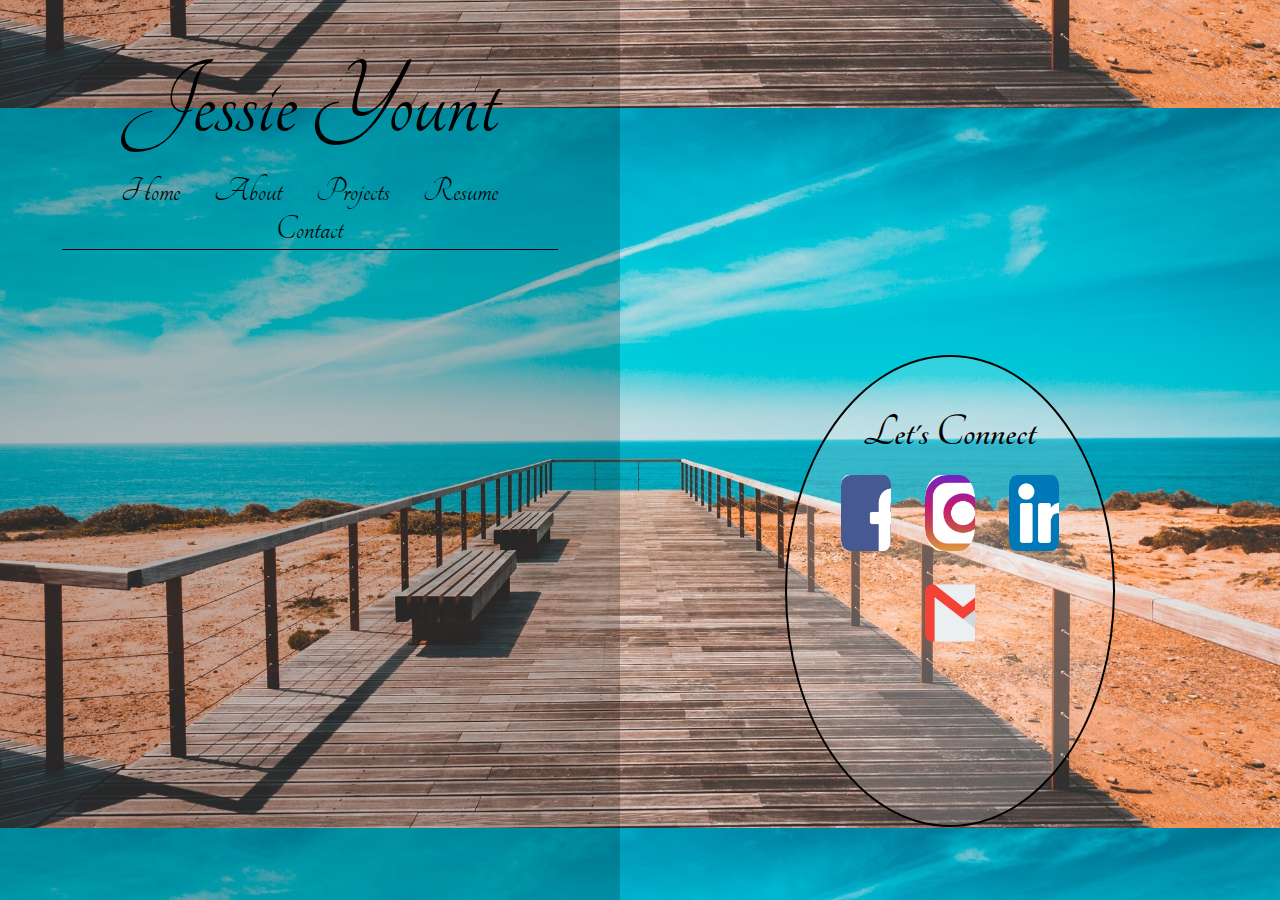
<file: index.html>
<!DOCTYPE html>
<html lang="en">
<head>
    <meta charset="UTF-8">
    <title>Jessie Yount</title>
    <link rel='stylesheet' href='./style.css'>
    <link href="https://fonts.googleapis.com/css?family=Devonshire" rel="stylesheet">
    <link href="https://fonts.googleapis.com/css?family=Marck+Script" rel="stylesheet">
    <link href="https://fonts.googleapis.com/css?family=Tangerine" rel="stylesheet">
    <link href="https://fonts.googleapis.com/css?family=Anton" rel="stylesheet">
    <link href="https://fonts.googleapis.com/css?family=Abril+Fatface" rel="stylesheet">
    <link href="https://fonts.googleapis.com/css?family=Krona+One" rel="stylesheet">
    <link href="https://fonts.googleapis.com/css?family=Spectral+SC" rel="stylesheet">
    <link href="https://fonts.googleapis.com/css?family=Open+Sans+Condensed:300" rel="stylesheet">
    <link href="https://fonts.googleapis.com/css?family=Playfair+Display+SC" rel="stylesheet">
    <link href="https://fonts.googleapis.com/css?family=Dancing+Script" rel="stylesheet">
    <script rel="script" src="main.js"></script>
</head>
<body>
<div class='background'>
    <div class="leftColumn">
        <h1 class="coverTitle">Jessie Yount</h1>
        <ul class="menu">
            <li class="home">Home</li>
            <li class="about">About</li>
            <a href="./projects.html"><li class="projects">Projects</li></a>
            <li class="resume">Resume</li>
            <li class="contact">Contact</li>
        </ul>
        <div class="demoContainer"></div>
    </div>
    <div class="rightColumn">
        <div class="traitsContainer"><h3 class="trait">Creative Thinker</h3></div>
        <div class="socialCircle">
            <h6 class="socialTitle">Let's Connect</h6>
            <div class="mediaBtnContainer">
                <div class="facebookBtn"></div>
                <div class="instagramBtn"></div>
                <div class="linkedIn"></div>
                <div class="mailBtn"></div>
            </div>
        </div>
    </div>
</div>

<script>
    (function() {
        documentReady();
    })();
</script>
</body>
</html>
</file>
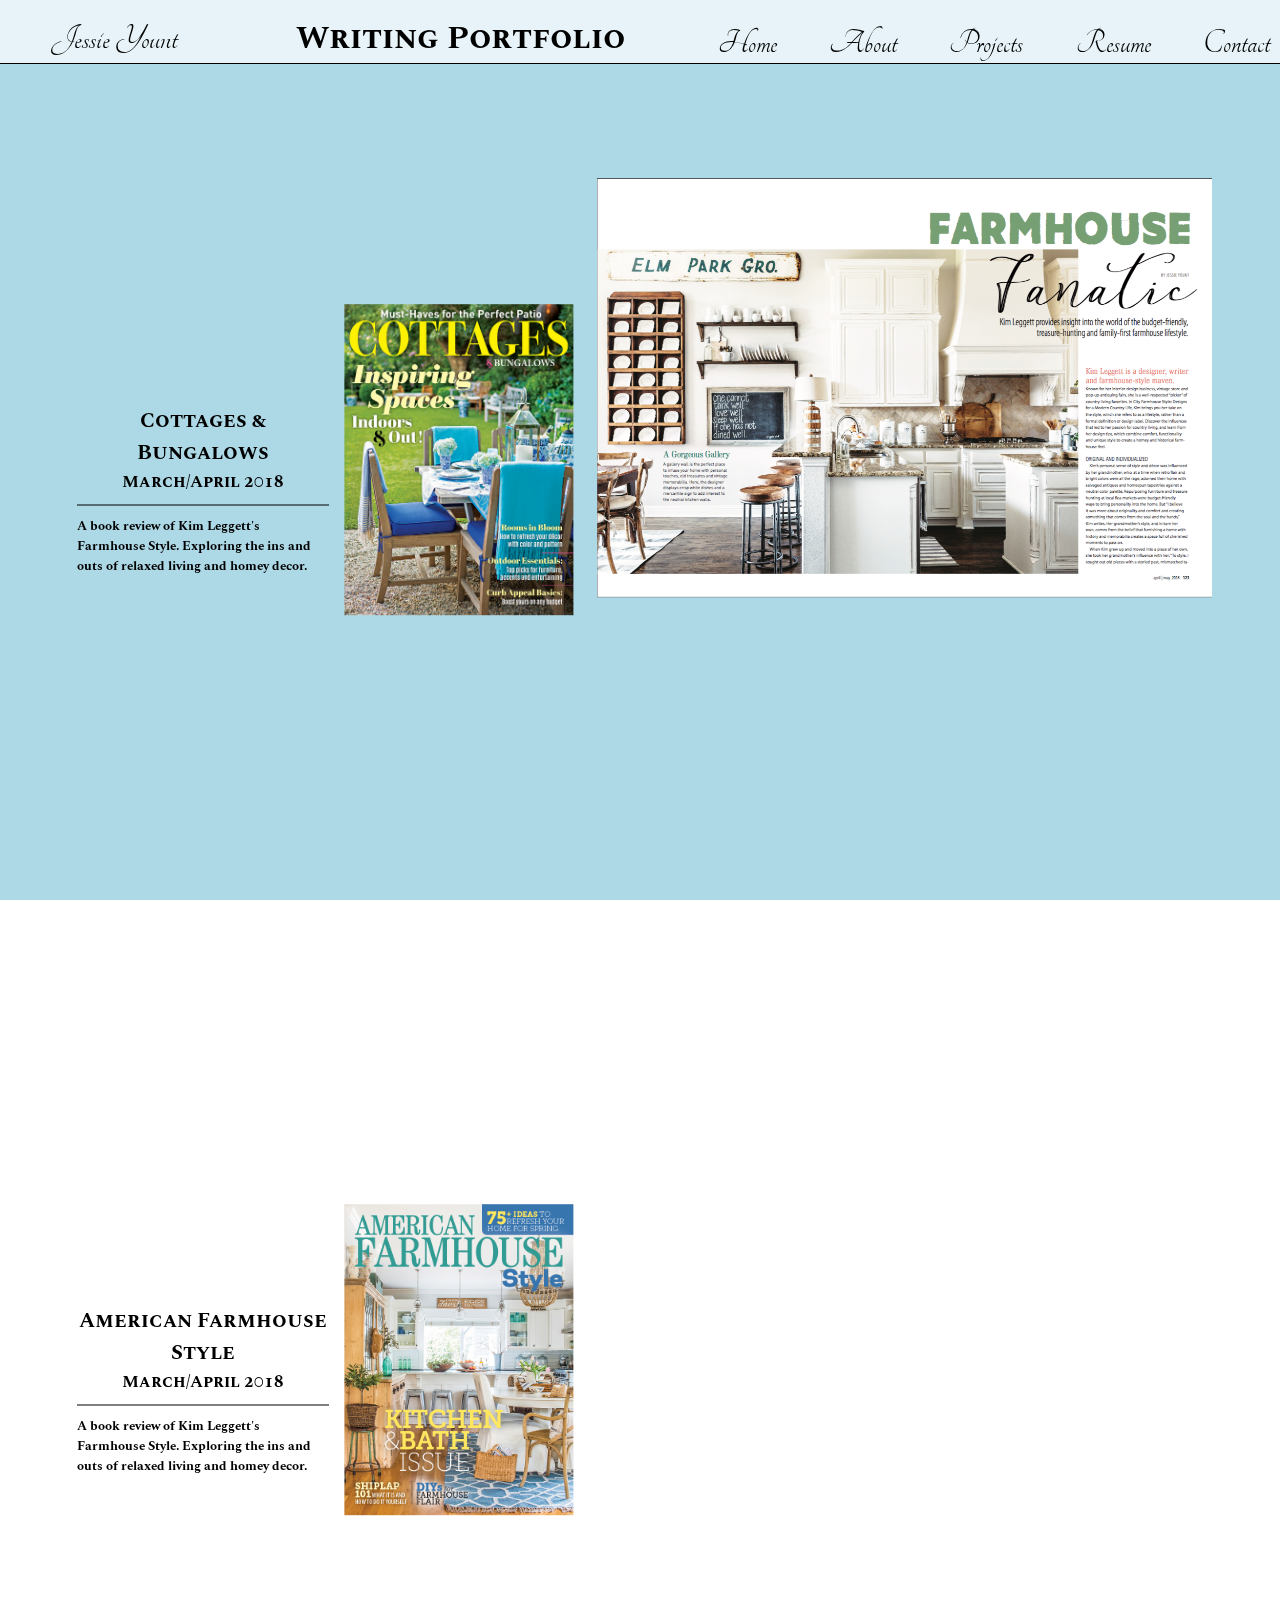
<file: projects.html>
<!DOCTYPE html>
<html lang="en">
<head>
    <meta charset="UTF-8">
    <title>Projects</title>
    <link href="https://fonts.googleapis.com/css?family=Tangerine" rel="stylesheet">
    <link href="https://fonts.googleapis.com/css?family=Spectral+SC" rel="stylesheet">
    <link href="https://fonts.googleapis.com/css?family=Spectral" rel="stylesheet">
    <link rel='stylesheet' href='./style.css'>
    <script rel="script" src="main.js"></script>
</head>
<body onscroll="Getposition()">
    <div class="projectsBackground">
        <header class="header">
            <h2 class="menuTitle">Jessie Yount</h2>
            <h1 class="projectsTitle">Writing Portfolio</h1>
            <ul class="menu">
                <li class="home">Home</li>
                <li class="about">About</li>
                <a href="./projects.html"><li class="projects">Projects</li></a>
                <li class="resume">Resume</li>
                <li class="contact">Contact</li>
            </ul>
        </header>
        <div class="hamburgerMenu" onclick="document.querySelector('.menuDropDown').classList.toggle('showDropDown');"></div>
        <ul class="menuDropDown">
            <li class="homeDropDown"><span class="centerMenuItems">Home</span></li>
            <li class="aboutDropDown"><span class="centerMenuItems">About</span></li>
            <li class="projectsDropDown"><span class="centerMenuItems">Projects</span></li>
            <li class="resumeDropDown"><span class="centerMenuItems">Resume</span></li>
            <li class="contactDropDown"><span class="centerMenuItems">Contact</span></li>
        </ul>

        <div class="projectContainer">
            <div class="projectLeftColumn">
                <div class="innerLeft">
                    <h4 class="demoTitle">Cottages & Bungalows</h4>
                    <h5 class="demoSubtitle">March/April 2018</h5>
                    <h6 class="demoDescription">A book review of Kim Leggett's Farmhouse Style. Exploring the ins and outs of relaxed living and homey decor.</h6>
                </div>
                <div class="innerRight">
                    <div class="roomDemo inspiringSauce"></div>
                </div>
            </div>
            <div class="projectRightColumn">
                <div class="largerDemo kimLegget"></div>
            </div>
        </div>

        <div class="projectContainer">
            <div class="projectLeftColumn">
                <div class="innerLeft">
                    <h4 class="demoTitle">American Farmhouse Style</h4>
                    <h5 class="demoSubtitle">March/April 2018</h5>
                    <h6 class="demoDescription">A book review of Kim Leggett's Farmhouse Style. Exploring the ins and outs of relaxed living and homey decor.</h6>
                </div>
                <div class="innerRight">
                    <div class="roomDemo kitchenBath"></div>
                </div>
            </div>
            <div class="projectRightColumn">
                <div class="largerDemo"></div>
            </div>
        </div>
    </div>
</body>
</html>
</file>
<file: style.css>
* {
    margin: 0;
    padding: 0;
}
ul.menuDropDown {
    display: inline-block;
    width: 20%;
    position: absolute;
    text-align: center;
    background-color: rgba(0,0,0, .7);
    z-index: 1000;
    left: 100%;
    list-style-type: none;
    transition: .4s;
    position: fixed;
    top: 10%;
    border-radius: 30px;
}
.showDropDown {
    transform: translateX(-100%);
}
.menuDropDown li {
    height: 10vh;
    position: relative;
    border-bottom: 1px solid white;
    width: 80%;
    margin: auto;
}
span.centerMenuItems {
    position: relative;
    transform: translateY(-50%);
    top: 30%;
    color: white;
    font-family: Tangerine;
    font-size: 2rem;
}
.background {
    position: relative;
    width: 100vw;
    height: 100vh;
    background-image: url(./images/pier_landscape.jpeg);
    background-size: 100%;
    background-position: 0 60%;
}
.leftColumn, .rightColumn {
    position: relative;
    height: 100%;
    width: 48.4%;
    background-color: rgba(0,0,0, .2);
    display: inline-block;
    vertical-align: top;
}
.rightColumn {
    width: 51%;
    background-color: transparent;
}
.coverTitle {
    color: black;
    font-family: 'Tangerine', cursive;
    text-align: center;
    display: block;
    font-size: 7rem;
    font-weight: 100;
    position: relative;
    top: 5%;
}
.traitsContainer {
    position: relative;
    top: 10%;
    overflow: hidden;
}
.trait {
    font-family: 'Spectral SC', serif;
    /*font-family: 'Playfair Display SC', serif;*/
    color: black;
    font-size: 3.5rem;
    font-weight: 100;
    text-align: center;
    transform: translateY(100%);
    transition: 2s linear;
    transition-timing-function: cubic-bezier(0.1, 1.0, 1.0, 0.1);
}
.scrollTrait {
    transform: translateY(-100%);
}
.socialCircle {
    position: relative;
    height: 52%;
    width: 50%;
    border-radius: 50%;
    background-color: rgba(255,255,255, .2);
    border: 2px solid black;
    top: 30%;
    margin: auto;
    transition: .5s;
}
.socialTitle {
    text-align: center;
    font-family: 'Tangerine', cursive;
    position: relative;
    top: 11%;
    font-size: 2.9rem;
    /* text-decoration: underline; */
}
.socialCircle:hover {
    background-color: rgba(255,255,255, .6);
}

.socialCircle:hover .mediaBtnContainer {
    border-top: 2px solid black;
}
.mediaBtnContainer {
    width: 85%;
    height: 60%;
    /* background-color: lavender; */
    top: 12%;
    position: relative;
    border-top: 2px solid transparent;
    margin: auto;
    text-align: center;
    transition: .5s;
    /* border-top: 2px solid black; */
}
.facebookBtn, .instagramBtn, .linkedIn, .mailBtn {
    background-image: url(./images/003-facebook.png);
    background-size: cover;
    height: 27%;
    width: 18%;
    background-color: white;
    border-radius: 15%;
    display: inline-block;
    /* margin-top: 10px; */
    margin: 10px 15px;
}
.facebookBtn:hover, .instagramBtn:hover, .linkedIn:hover, .mailBtn:hover {
    cursor: pointer;
}
.instagramBtn {
    background-image: url(./images/002-instagram.png);
    border-radius: 32%;
}
.linkedIn {
    background-image: url('./images/004-linkedin.png');
}
.mailBtn {
    background-image: url(./images/gmail.png);
    background-color: transparent;
}

ul.menu {
    text-align: center;
    position: relative;
    top: 6%;
    width: 80%;
    /* padding: 0 45px; */
    border-bottom: 1px solid black;
    margin: auto;
}
.menu li {
    font-family: Tangerine;
    font-size: 2.2rem;
    /* margin-top: 25px; */
    position: relative;
    top: 10%;
    margin: 0 3%;
    display: inline-block;
}
.menu li:hover {
    /* font-size: 2.3rem; */
    /* bottom: 1%; */
    color: white;
}
li:hover {
    cursor: pointer;
}
.about:hover .demoContainer {
    opacity: 1;
}
.demoContainer {
    width: 80%;
    height: 60%;
    margin: auto;
    background-color: rgba(255,255,255, .6);
    border-radius: 20px;
    position: relative;
    top: 10%;
    opacity: 0;
    transition: .5s;
}
.coverContactTitle {
    text-align: center;
    font-family: Tangerine;
    font-size: 3.5rem;
    position: relative;
    top: 10%;
}
a {
    color: initial;
}
/****************Projects***********************/
.projectsBackground {
    height: 100vh;
    width: 100vw;
    background-color: lightblue;
}
body {
    overflow-x: hidden;
}
.header {
    width: 100%;
    background-color: rgba(255,255,255, .7);
    border-bottom: 1px solid black;
    position: fixed;
}
.header .menu {
    top: 100%;
    position: relative;
    width: 63%;
    text-align: right;
    padding-top: 25px;
    left: 41%;
    display: inline-block;
    border-bottom: none;
    vertical-align: bottom;
    transform: translateX(-62%);
}
h2.menuTitle {
    display: inline-block;
    font-family: Tangerine;
    font-weight: 100;
    font-size: 4REM;
    left: 6%;
    position: relative;
}
.hamburgerMenu {
    position: absolute;
    left: 95%;
    transform: translateX(-100%);
    /* right: -5%; */
    height: 55px;
    top: 1%;
    position: fixed;
    display: none;
    background-image: url(./images/menu.png);
    width: 55px;
    background-size: cover;
    z-index: 100;
}
.hamburgerMenu:hover {
    cursor: pointer;
    height: 60px;
    width: 60px;
}
h1.projectsTitle {
    position: relative;
    display: inline-block;
    left: 13%;
    top: 2%;
    font-family: Spectral SC;
}
h2.menuTitle {
    display: inline-block;
    font-family: Tangerine;
    font-weight: 100;
    font-size: 2.3REM;
    left: 4%;
    position: relative;
}
.projectRightColumn, .projectLeftColumn {
    width: 48%;
    display: inline-block;
    height: 80%;
     /*background-color: rgba(0,0,0, .2);*/
    top: 15%;
    position: relative;
    vertical-align: top;
}
.projectLeftColumn {
    width: 41%;
}
.roomDemo {
    /*background-image: url('./images/CB_1804_Cover copy.jpg');*/
    background-size: contain;
    background-repeat: no-repeat;
    width: 91%;
    height: 53%;
    position: relative;
    left: 50%;
    transform: translate(-50%, -50%);
    top: 50%;
}
.inspiringSauce {
    background-image: url('./images/CB_1804_Cover copy.jpg');
}
.kitchenBath {
    background-image: url('./images/farmhouse_cover.jpg');
}
.largerDemo {
    /*background-image: url(./images/cb_farmhouse_cover.png);*/
    background-size: contain;
    background-repeat: no-repeat;
    height: 88%;
    top: 50%;
    position: relative;
    transform: translateY(-50%);
}
.kimLegget {
    background-image: url(./images/cb_farmhouse_cover.png);
}
.projectContainer {
    height: 100%;
    width: 100%;
    position: relative;
    text-align: center;
}
h4.demoTitle {
    font-family: Spectral SC;
    font-size: 1.3rem;
}
h5.demoSubtitle {
    font-size: 1.05rem;
    font-family: Spectral SC;
}
h6.demoDescription {
    font-size: .8rem;
    margin: 10px 0 10px;
    border-top: 1px solid black;
    padding-top: 10px;
    text-align: left;
    font-family: 'Spectral', serif;

}
.innerRight, .innerLeft {
    display: inline-block;
    width: 48%;
    height: 100%;
    vertical-align: top;
}
.innerLeft {
    height: auto;
    top: 50%;
    position: relative;
    transform: translateY(-50%);
}
</file>
